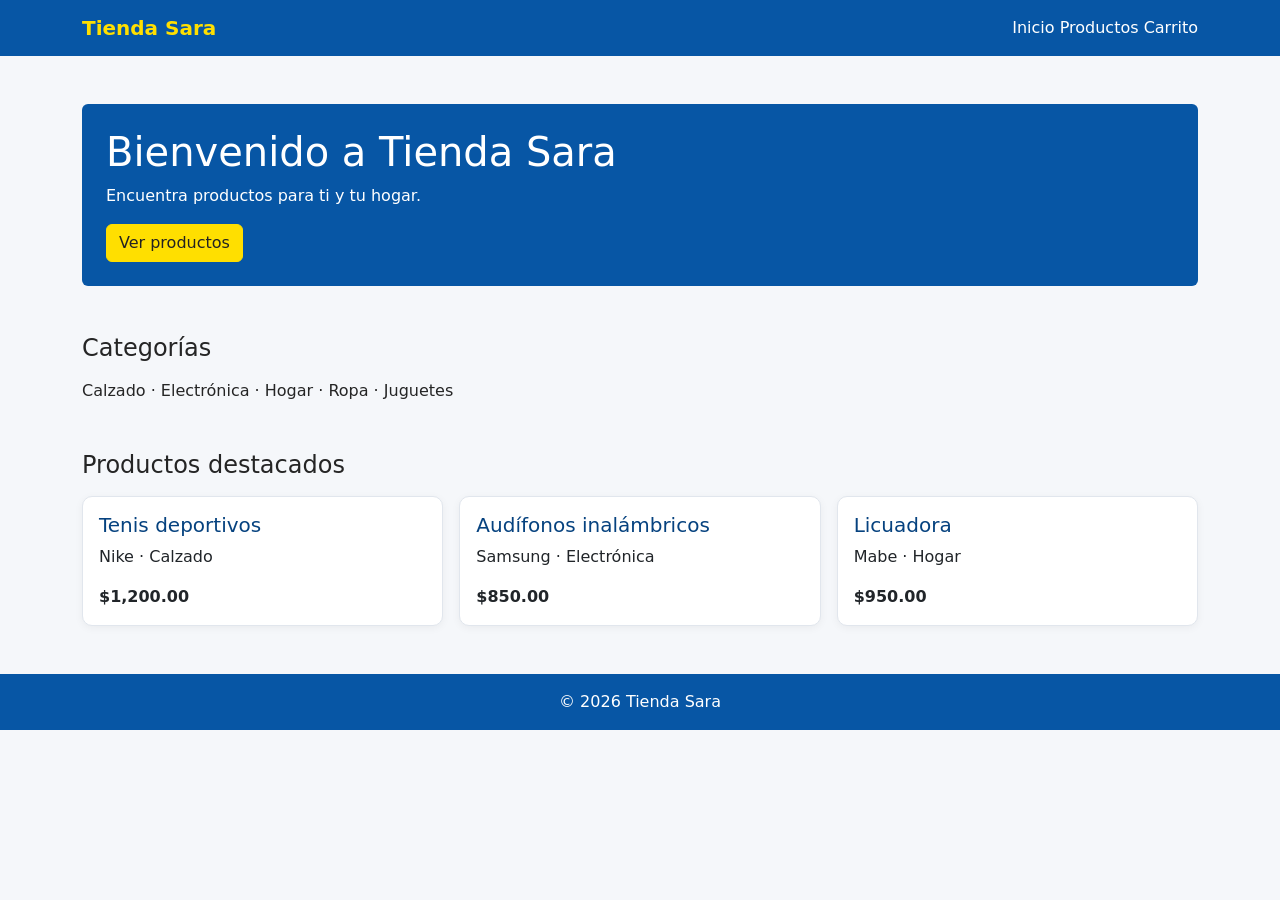
<file: index.html>
<!doctype html>
<html lang="es">
<head>
  <meta charset="utf-8">
  <meta name="viewport" content="width=device-width, initial-scale=1">
  <title>Tienda Sara | Inicio</title>
  <link href="https://cdn.jsdelivr.net/npm/bootstrap@5.3.8/dist/css/bootstrap.min.css" rel="stylesheet">
  <link rel="stylesheet" href="estilos.css">
</head>
<body>
  <nav class="navbar navbar-dark bg-dark">
    <div class="container">
      <a class="navbar-brand" href="index.html">Tienda Sara</a>
      <div>
        <a class="nav-link d-inline-block" href="index.html">Inicio</a>
        <a class="nav-link d-inline-block" href="productos.html">Productos</a>
        <a class="nav-link d-inline-block" href="carrito.html">Carrito</a>
      </div>
    </div>
  </nav>

  <main class="container py-5">
    <section class="bg-primary text-white rounded p-4 mb-5">
      <h1>Bienvenido a Tienda Sara</h1>
      <p>Encuentra productos para ti y tu hogar.</p>
      <a class="btn btn-warning" href="productos.html">Ver productos</a>
    </section>

    <section class="mb-5">
      <h2 class="h4 mb-3">Categorías</h2>
      <p>Calzado · Electrónica · Hogar · Ropa · Juguetes</p>
    </section>

    <section>
      <h2 class="h4 mb-3">Productos destacados</h2>
      <div class="row g-3">
        <div class="col-md-4">
          <article class="card"><div class="card-body">
            <h3 class="h5">Tenis deportivos</h3>
            <p>Nike · Calzado</p>
            <strong>$1,200.00</strong>
          </div></article>
        </div>
        <div class="col-md-4">
          <article class="card"><div class="card-body">
            <h3 class="h5">Audífonos inalámbricos</h3>
            <p>Samsung · Electrónica</p>
            <strong>$850.00</strong>
          </div></article>
        </div>
        <div class="col-md-4">
          <article class="card"><div class="card-body">
            <h3 class="h5">Licuadora</h3>
            <p>Mabe · Hogar</p>
            <strong>$950.00</strong>
          </div></article>
        </div>
      </div>
    </section>
  </main>

  <footer class="bg-dark text-white text-center py-3">
    © 2026 Tienda Sara
  </footer>
</body>
</html>
</file>
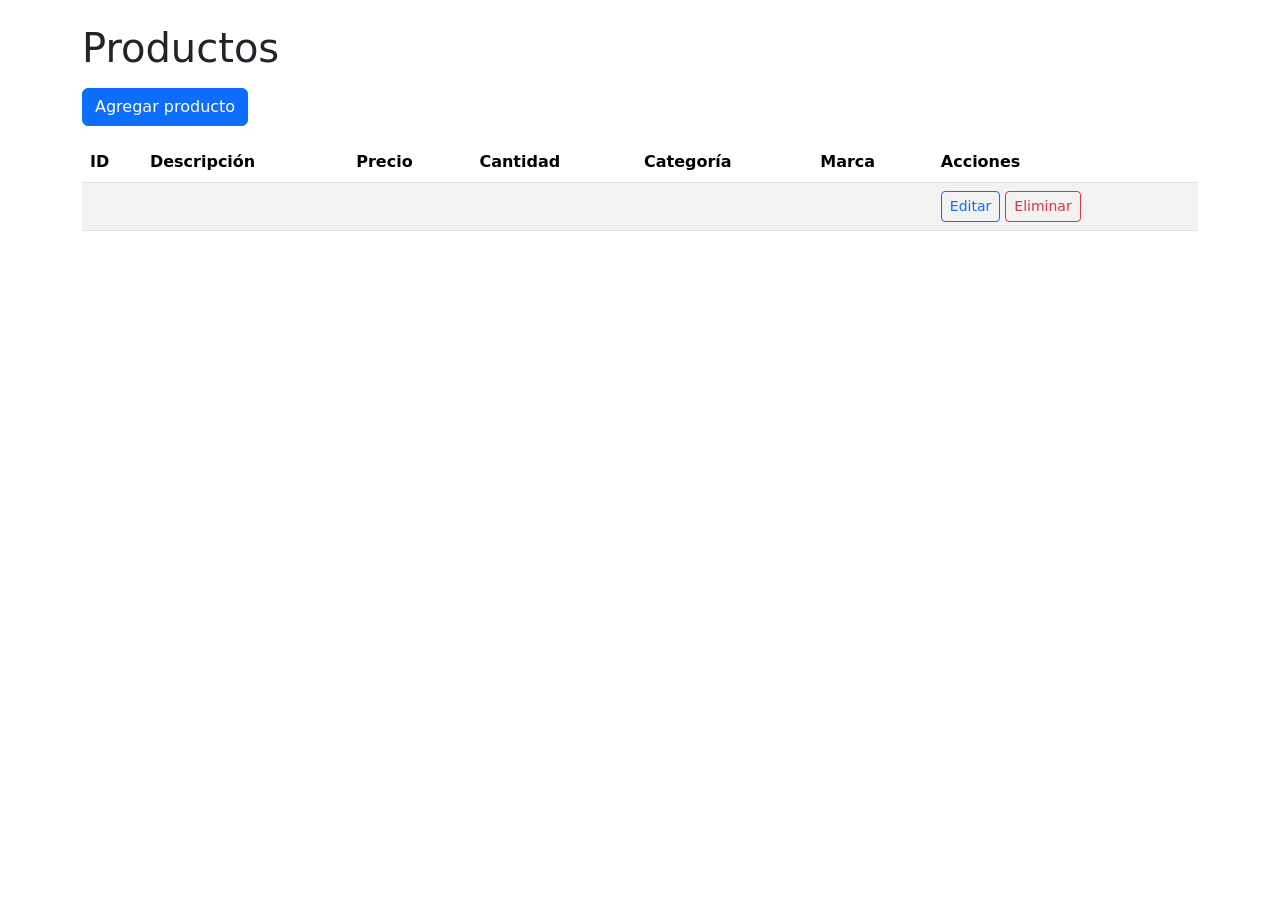
<file: Tienda-Sara/target/classes/templates/products/index.html>
<!doctype html>
<html lang="es" xmlns:th="http://www.thymeleaf.org">
<head>
    <meta charset="utf-8">
    <meta name="viewport" content="width=device-width, initial-scale=1">
    <title>Productos | Tienda Sara</title>
    <link href="https://cdn.jsdelivr.net/npm/bootstrap@5.3.2/dist/css/bootstrap.min.css"
          rel="stylesheet">
</head>
<body>
<main class="container py-4">
    <h1 class="mb-3">Productos</h1>

    <a class="btn btn-primary mb-3" th:href="@{/products/create}">
        Agregar producto
    </a>

    <div class="table-responsive">
        <table class="table table-striped align-middle">
            <thead>
            <tr>
                <th>ID</th>
                <th>Descripción</th>
                <th>Precio</th>
                <th>Cantidad</th>
                <th>Categoría</th>
                <th>Marca</th>
                <th>Acciones</th>
            </tr>
            </thead>
            <tbody>
            <tr th:each="product : ${products}">
                <td th:text="${product.id}"></td>
                <td th:text="${product.descripcion}"></td>
                <td th:text="${'$' + product.precio}"></td>
                <td th:text="${product.cantidad}"></td>
                <td th:text="${product.categoria.descripcion}"></td>
                <td th:text="${product.marca.descripcion}"></td>
                <td class="text-nowrap">
                    <a class="btn btn-sm btn-outline-primary"
                       th:href="@{/products/edit/{id}(id=${product.id})}">
                        Editar
                    </a>

                    <form class="d-inline"
                          th:action="@{/products/delete/{id}(id=${product.id})}"
                          method="post"
                          onsubmit="return confirm('¿Eliminar este producto?');">
                        <button class="btn btn-sm btn-outline-danger" type="submit">
                            Eliminar
                        </button>
                    </form>
                </td>
            </tr>
            </tbody>
        </table>
    </div>
</main>
</body>
</html>
</file>
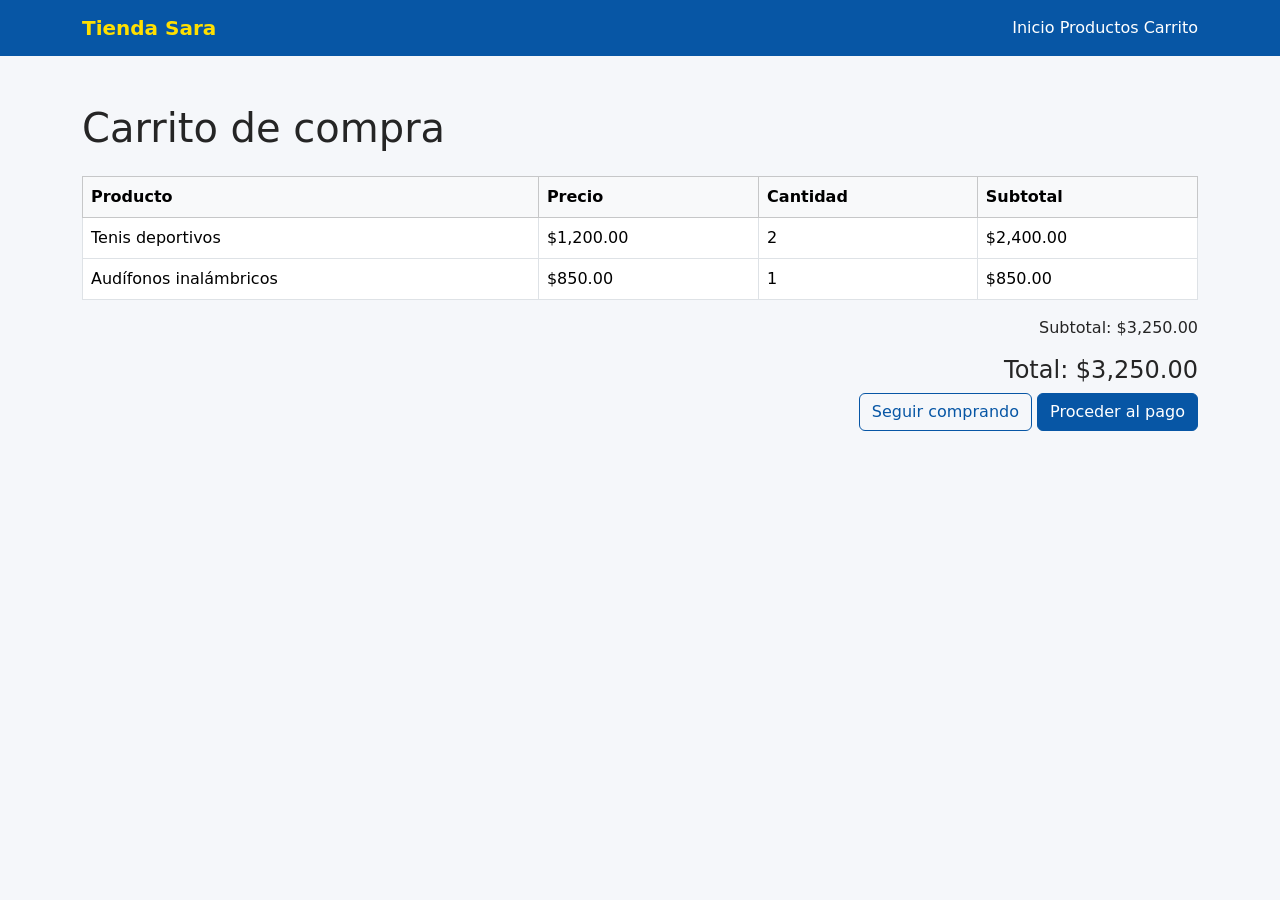
<file: carrito.html>
<!doctype html>
<html lang="es">
<head>
  <meta charset="utf-8">
  <meta name="viewport" content="width=device-width, initial-scale=1">
  <title>Tienda Sara | Carrito</title>
  <link href="https://cdn.jsdelivr.net/npm/bootstrap@5.3.8/dist/css/bootstrap.min.css" rel="stylesheet">
  <link rel="stylesheet" href="estilos.css">
</head>
<body>
  <nav class="navbar navbar-dark bg-dark">
    <div class="container">
      <a class="navbar-brand" href="index.html">Tienda Sara</a>
      <div>
        <a class="nav-link d-inline-block" href="index.html">Inicio</a>
        <a class="nav-link d-inline-block" href="productos.html">Productos</a>
        <a class="nav-link d-inline-block" href="carrito.html">Carrito</a>
      </div>
    </div>
  </nav>

  <main class="container py-5">
    <h1 class="mb-4">Carrito de compra</h1>

    <div class="table-responsive">
      <table class="table table-bordered align-middle">
        <thead class="table-light">
          <tr>
            <th>Producto</th>
            <th>Precio</th>
            <th>Cantidad</th>
            <th>Subtotal</th>
          </tr>
        </thead>
        <tbody>
          <tr>
            <td>Tenis deportivos</td>
            <td>$1,200.00</td>
            <td>2</td>
            <td>$2,400.00</td>
          </tr>
          <tr>
            <td>Audífonos inalámbricos</td>
            <td>$850.00</td>
            <td>1</td>
            <td>$850.00</td>
          </tr>
        </tbody>
      </table>
    </div>

    <div class="text-end">
      <p>Subtotal: $3,250.00</p>
      <h2 class="h4">Total: $3,250.00</h2>
      <a class="btn btn-outline-primary" href="productos.html">Seguir comprando</a>
      <button class="btn btn-primary">Proceder al pago</button>
    </div>
  </main>
</body>
</html>
</file>
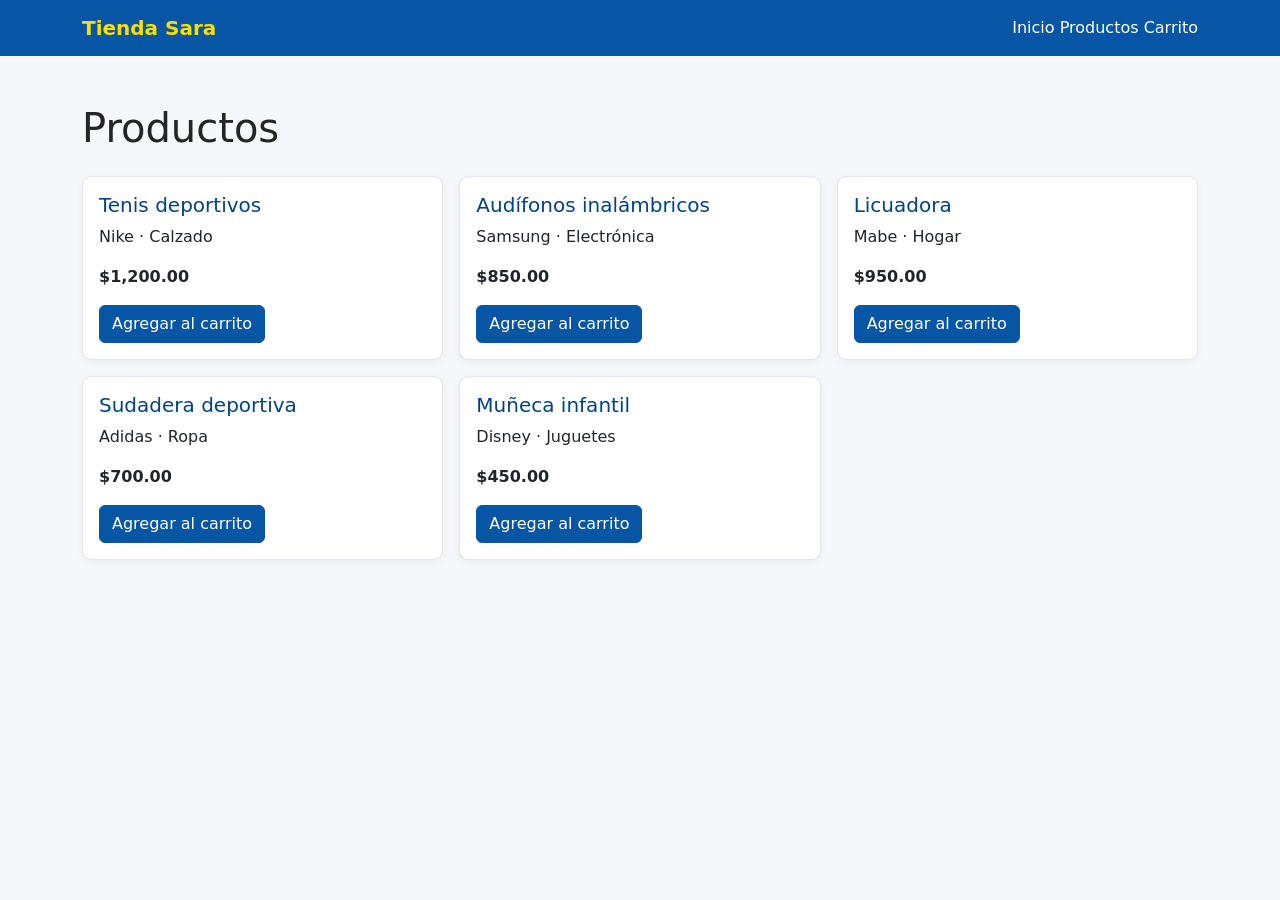
<file: productos.html>
<!doctype html>
<html lang="es">
<head>
  <meta charset="utf-8">
  <meta name="viewport" content="width=device-width, initial-scale=1">
  <title>Tienda Sara | Productos</title>
  <link href="https://cdn.jsdelivr.net/npm/bootstrap@5.3.8/dist/css/bootstrap.min.css" rel="stylesheet">
  <link rel="stylesheet" href="estilos.css">
</head>
<body>
  <nav class="navbar navbar-dark bg-dark">
    <div class="container">
      <a class="navbar-brand" href="index.html">Tienda Sara</a>
      <div>
        <a class="nav-link d-inline-block" href="index.html">Inicio</a>
        <a class="nav-link d-inline-block" href="productos.html">Productos</a>
        <a class="nav-link d-inline-block" href="carrito.html">Carrito</a>
      </div>
    </div>
  </nav>

  <main class="container py-5">
    <h1 class="mb-4">Productos</h1>

    <div class="row g-3">
      <div class="col-md-4">
        <article class="card h-100"><div class="card-body">
          <h2 class="h5">Tenis deportivos</h2>
          <p>Nike · Calzado</p>
          <strong>$1,200.00</strong><br>
          <button class="btn btn-primary mt-3">Agregar al carrito</button>
        </div></article>
      </div>

      <div class="col-md-4">
        <article class="card h-100"><div class="card-body">
          <h2 class="h5">Audífonos inalámbricos</h2>
          <p>Samsung · Electrónica</p>
          <strong>$850.00</strong><br>
          <button class="btn btn-primary mt-3">Agregar al carrito</button>
        </div></article>
      </div>

      <div class="col-md-4">
        <article class="card h-100"><div class="card-body">
          <h2 class="h5">Licuadora</h2>
          <p>Mabe · Hogar</p>
          <strong>$950.00</strong><br>
          <button class="btn btn-primary mt-3">Agregar al carrito</button>
        </div></article>
      </div>

      <div class="col-md-4">
        <article class="card h-100"><div class="card-body">
          <h2 class="h5">Sudadera deportiva</h2>
          <p>Adidas · Ropa</p>
          <strong>$700.00</strong><br>
          <button class="btn btn-primary mt-3">Agregar al carrito</button>
        </div></article>
      </div>

      <div class="col-md-4">
        <article class="card h-100"><div class="card-body">
          <h2 class="h5">Muñeca infantil</h2>
          <p>Disney · Juguetes</p>
          <strong>$450.00</strong><br>
          <button class="btn btn-primary mt-3">Agregar al carrito</button>
        </div></article>
      </div>
    </div>
  </main>
</body>
</html>
</file>
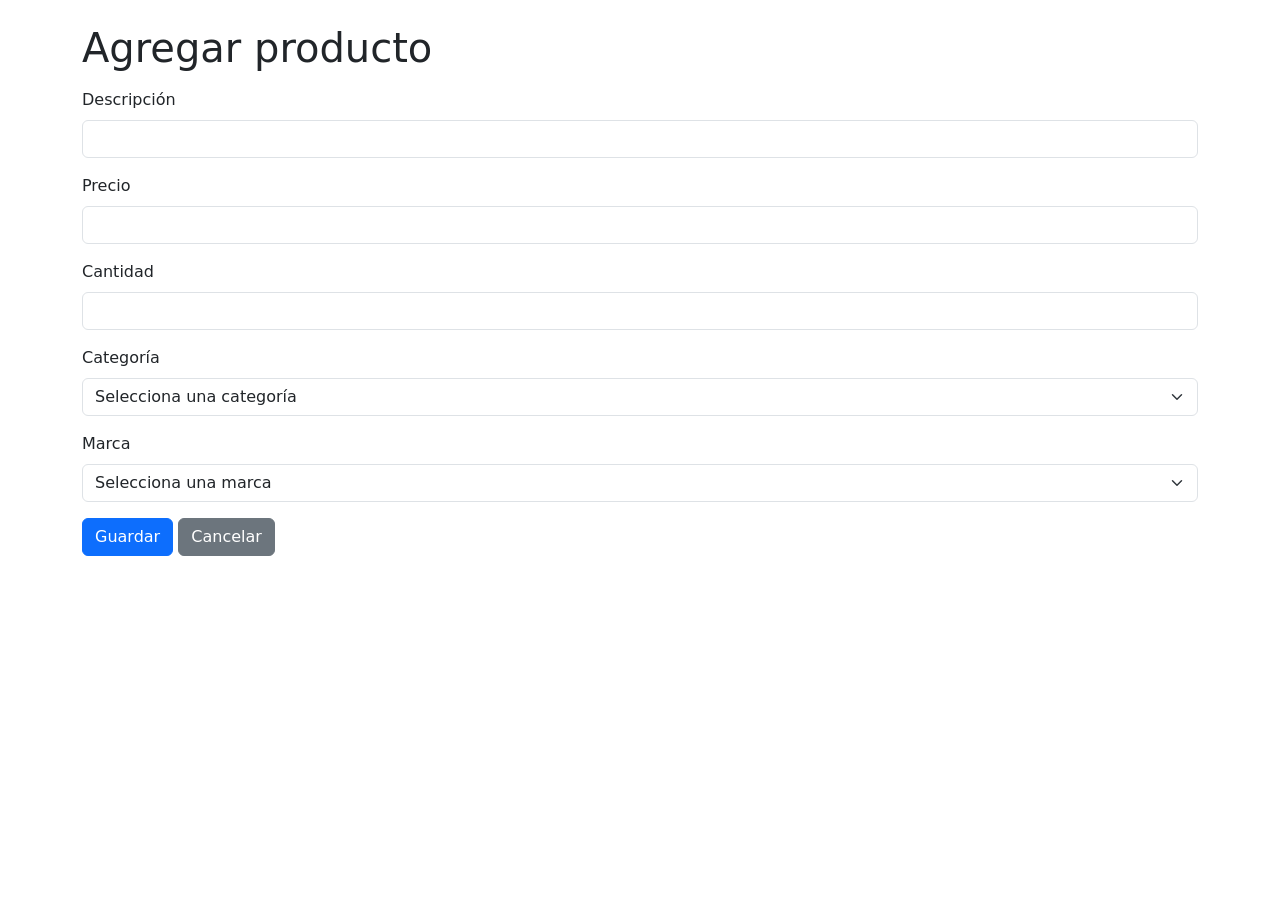
<file: Tienda-Sara/target/classes/templates/products/CreateProduct.html>
<!doctype html>
<html lang="es" xmlns:th="http://www.thymeleaf.org">
<head>
    <meta charset="utf-8">
    <meta name="viewport" content="width=device-width, initial-scale=1">
    <title>Agregar producto | Tienda Sara</title>
    <link href="https://cdn.jsdelivr.net/npm/bootstrap@5.3.2/dist/css/bootstrap.min.css"
          rel="stylesheet">
</head>
<body>
<main class="container py-4">
    <h1 class="mb-3">Agregar producto</h1>

    <form th:action="@{/products/create}" th:object="${productDto}" method="post">
        <div class="mb-3">
            <label class="form-label" for="descripcion">Descripción</label>
            <input class="form-control" id="descripcion" type="text"
                   th:field="*{descripcion}" maxlength="200" required>
        </div>

        <div class="mb-3">
            <label class="form-label" for="precio">Precio</label>
            <input class="form-control" id="precio" type="number"
                   th:field="*{precio}" min="0" step="0.01" required>
        </div>

        <div class="mb-3">
            <label class="form-label" for="cantidad">Cantidad</label>
            <input class="form-control" id="cantidad" type="number"
                   th:field="*{cantidad}" min="0" step="1" required>
        </div>

        <div class="mb-3">
            <label class="form-label" for="categoriaId">Categoría</label>
            <select class="form-select" id="categoriaId" th:field="*{categoriaId}" required>
                <option value="">Selecciona una categoría</option>
                <option th:each="category : ${categories}"
                        th:value="${category.id}"
                        th:text="${category.descripcion}">
                </option>
            </select>
        </div>

        <div class="mb-3">
            <label class="form-label" for="marcaId">Marca</label>
            <select class="form-select" id="marcaId" th:field="*{marcaId}" required>
                <option value="">Selecciona una marca</option>
                <option th:each="mark : ${marks}"
                        th:value="${mark.id}"
                        th:text="${mark.descripcion}">
                </option>
            </select>
        </div>

        <button class="btn btn-primary" type="submit">Guardar</button>
        <a class="btn btn-secondary" th:href="@{/products}">Cancelar</a>
    </form>
</main>
</body>
</html>
</file>
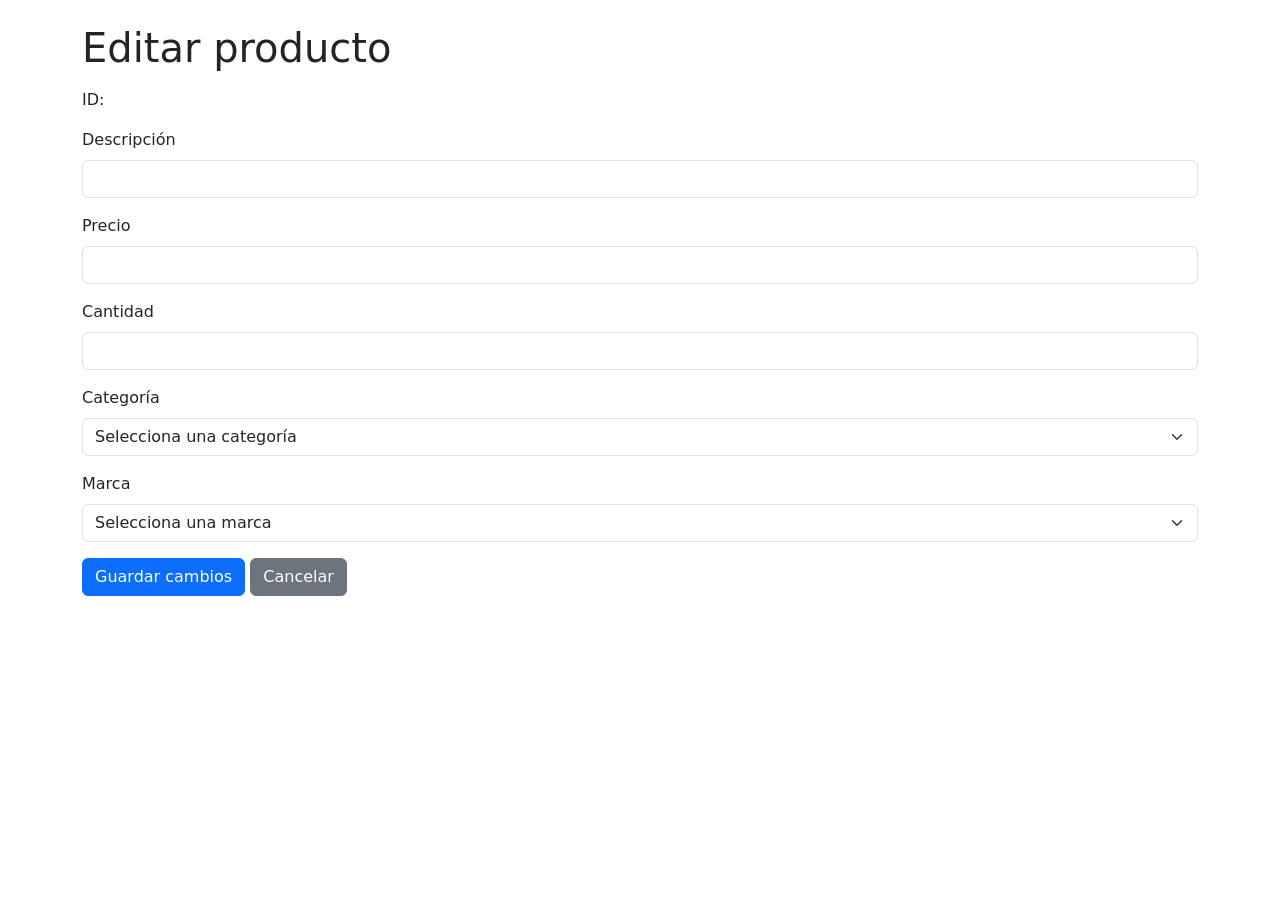
<file: Tienda-Sara/target/classes/templates/products/EditProduct.html>
<!doctype html>
<html lang="es" xmlns:th="http://www.thymeleaf.org">
<head>
    <meta charset="utf-8">
    <meta name="viewport" content="width=device-width, initial-scale=1">
    <title>Editar producto | Tienda Sara</title>
    <link href="https://cdn.jsdelivr.net/npm/bootstrap@5.3.2/dist/css/bootstrap.min.css"
          rel="stylesheet">
</head>
<body>
<main class="container py-4">
    <h1 class="mb-3">Editar producto</h1>
    <p>ID: <span th:text="${product.id}"></span></p>

    <form th:action="@{/products/edit/{id}(id=${product.id})}"
          th:object="${productDto}" method="post">
        <div class="mb-3">
            <label class="form-label" for="descripcion">Descripción</label>
            <input class="form-control" id="descripcion" type="text"
                   th:field="*{descripcion}" maxlength="200" required>
        </div>

        <div class="mb-3">
            <label class="form-label" for="precio">Precio</label>
            <input class="form-control" id="precio" type="number"
                   th:field="*{precio}" min="0" step="0.01" required>
        </div>

        <div class="mb-3">
            <label class="form-label" for="cantidad">Cantidad</label>
            <input class="form-control" id="cantidad" type="number"
                   th:field="*{cantidad}" min="0" step="1" required>
        </div>

        <div class="mb-3">
            <label class="form-label" for="categoriaId">Categoría</label>
            <select class="form-select" id="categoriaId" th:field="*{categoriaId}" required>
                <option value="">Selecciona una categoría</option>
                <option th:each="category : ${categories}"
                        th:value="${category.id}"
                        th:text="${category.descripcion}">
                </option>
            </select>
        </div>

        <div class="mb-3">
            <label class="form-label" for="marcaId">Marca</label>
            <select class="form-select" id="marcaId" th:field="*{marcaId}" required>
                <option value="">Selecciona una marca</option>
                <option th:each="mark : ${marks}"
                        th:value="${mark.id}"
                        th:text="${mark.descripcion}">
                </option>
            </select>
        </div>

        <button class="btn btn-primary" type="submit">Guardar cambios</button>
        <a class="btn btn-secondary" th:href="@{/products}">Cancelar</a>
    </form>
</main>
</body>
</html>
</file>
<file: estilos.css>
:root {
  --azul-sara: #0756a5;
  --azul-oscuro: #06427f;
  --amarillo-sara: #ffdf00;
  --fondo: #f5f7fa;
}

body {
  background-color: var(--fondo) !important;
  color: #252525;
}

.navbar.bg-dark,
footer.bg-dark {
  background-color: var(--azul-sara) !important;
}

.navbar-brand {
  color: var(--amarillo-sara) !important;
  font-weight: 700;
}

.nav-link {
  color: white;
}

.nav-link:hover,
.nav-link.active {
  color: var(--amarillo-sara) !important;
}

.bg-primary {
  background-color: var(--azul-sara) !important;
}

.btn-primary {
  background-color: var(--azul-sara);
  border-color: var(--azul-sara);
}

.btn-primary:hover {
  background-color: var(--azul-oscuro);
  border-color: var(--azul-oscuro);
}

.btn-outline-primary {
  color: var(--azul-sara);
  border-color: var(--azul-sara);
}

.btn-outline-primary:hover {
  color: white;
  background-color: var(--azul-sara);
}

.btn-warning {
  background-color: var(--amarillo-sara);
  border-color: var(--amarillo-sara);
  color: #222;
}

.card {
  border: 1px solid #e1e6ed;
  border-radius: 10px;
  box-shadow: 0 2px 8px rgb(0 0 0 / 5%);
}

.card h2,
.card h3 {
  color: var(--azul-oscuro);
}

a {
  color: var(--azul-sara);
}

a:hover {
  color: var(--azul-oscuro);
}
</file>
